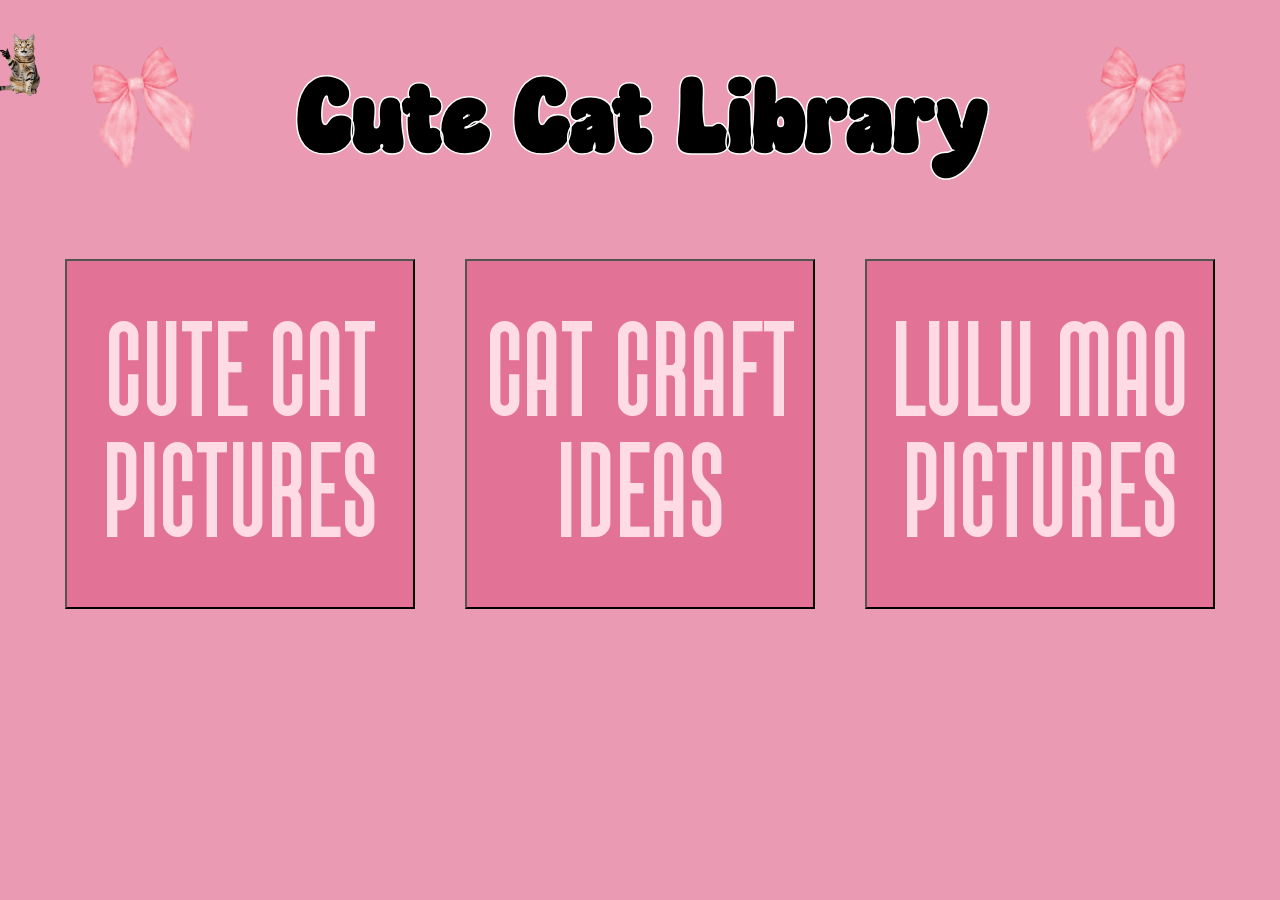
<file: index.html>
<!DOCTYPE html>
  <head>
    <link rel="stylesheet" href="style.css">
    <title>Home</title>
    <link rel = "icon" href = "assets/img/favicon.png">
  </head>
  <img id = 'cursor-follower' src = "assets/img/cursor.png"/>
  <body>
    <h1>Cute Cat Library</h1>
    <img src= "assets/img/bow.png" class = "bow top-left-bow squishy">
    <img src= "assets/img/bow.png" class = "bow top-right-bow squishy">

    <div class = "parent">
      <a href="catPictures.html">
        <button type = "button-large">
          Cute Cat Pictures
        </button>
      </a>
      <a href="catCraft.html">
        <button type = "button-large">
          Cat Craft Ideas
        </button>
      </a>
      <a href="luluMao.html">
        <button type = "button-large">
          Lulu Mao Pictures
        </button>
      </a>
    </div>
    <script src = 'script.js'></script>
  </body>
</html>
</file>
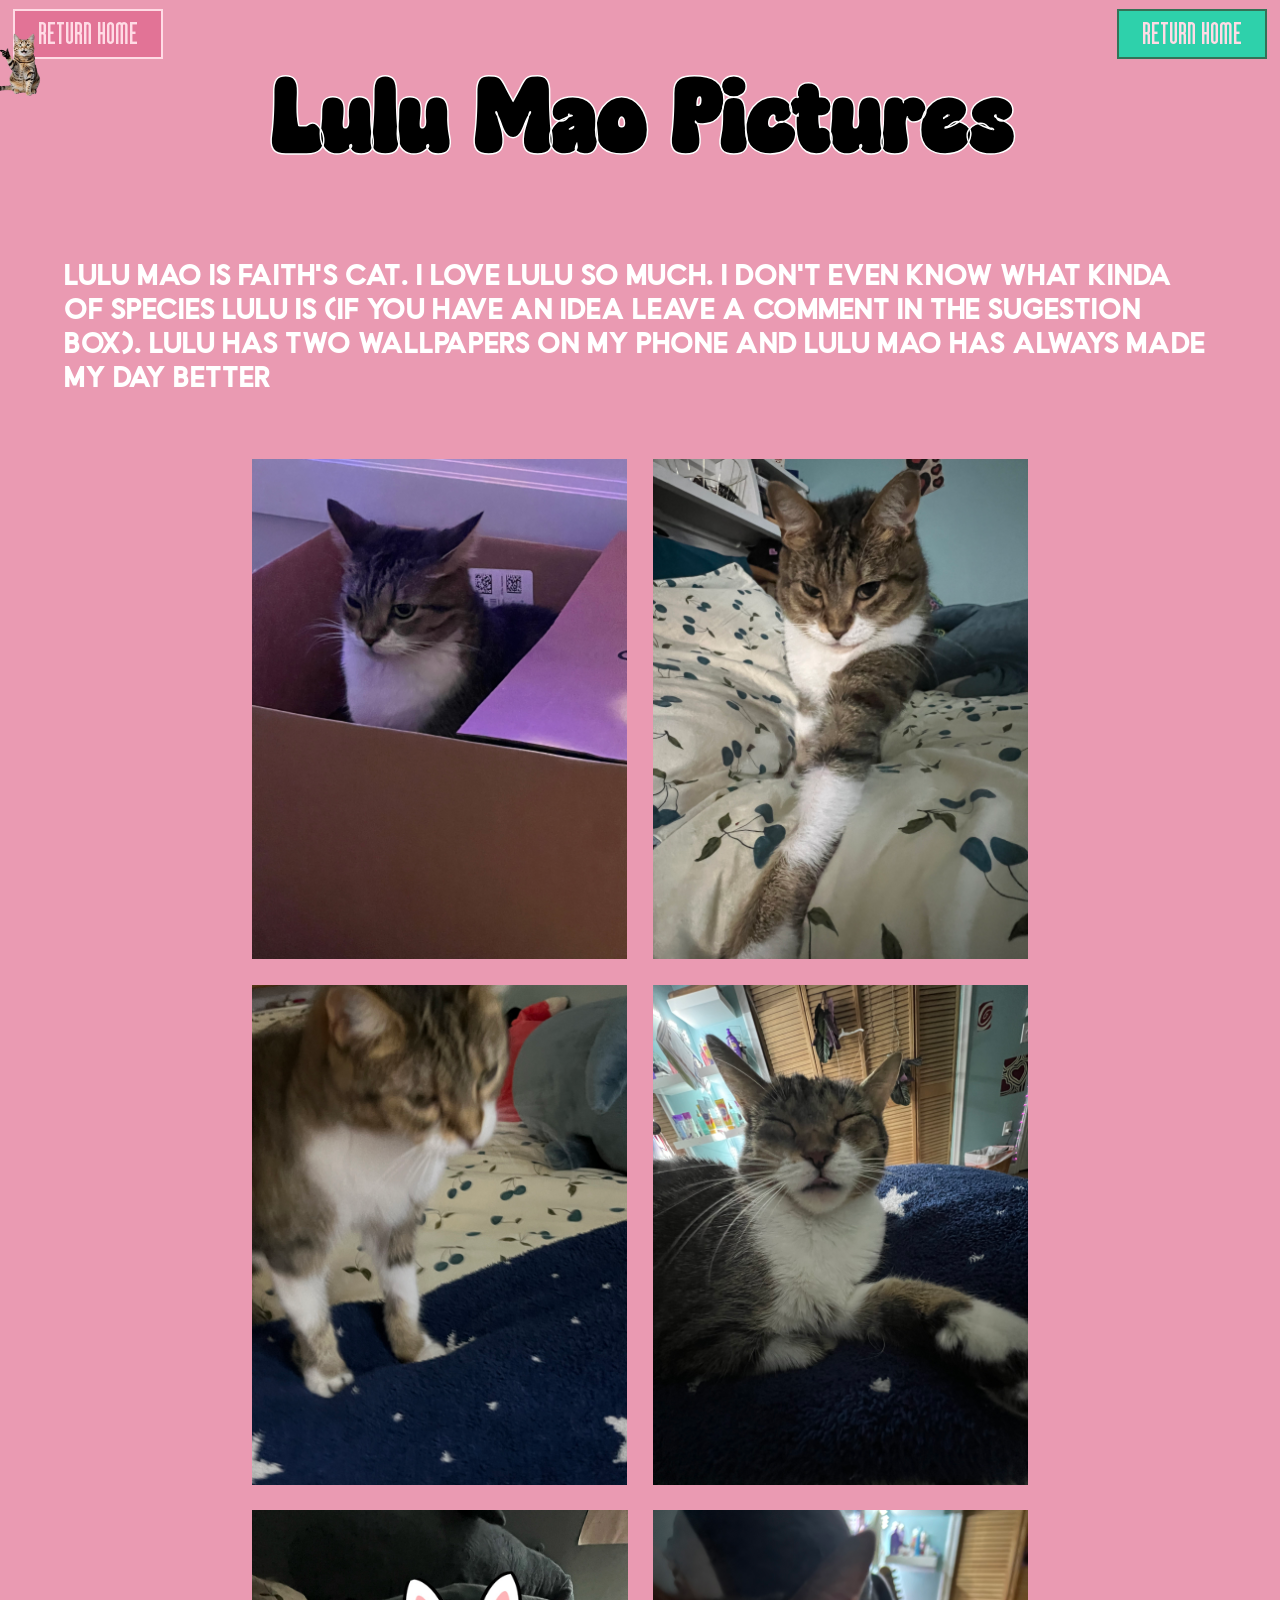
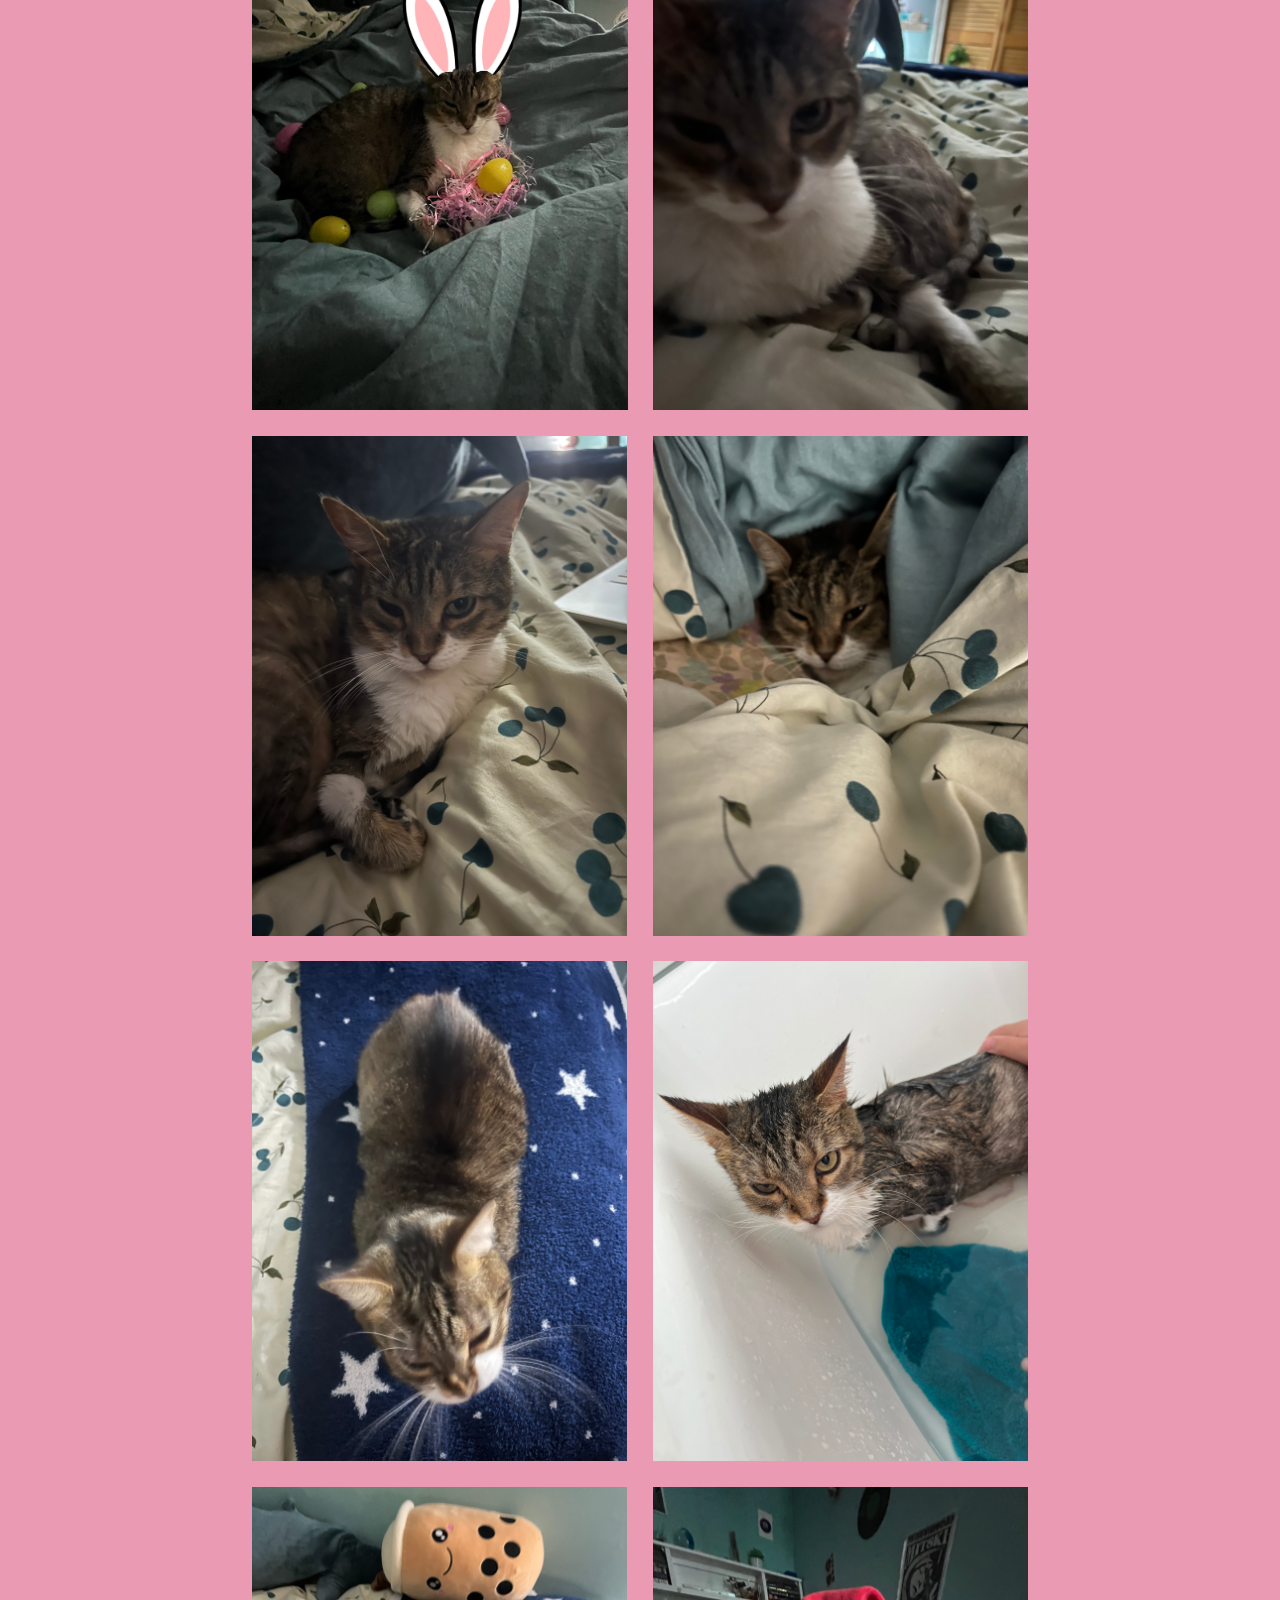
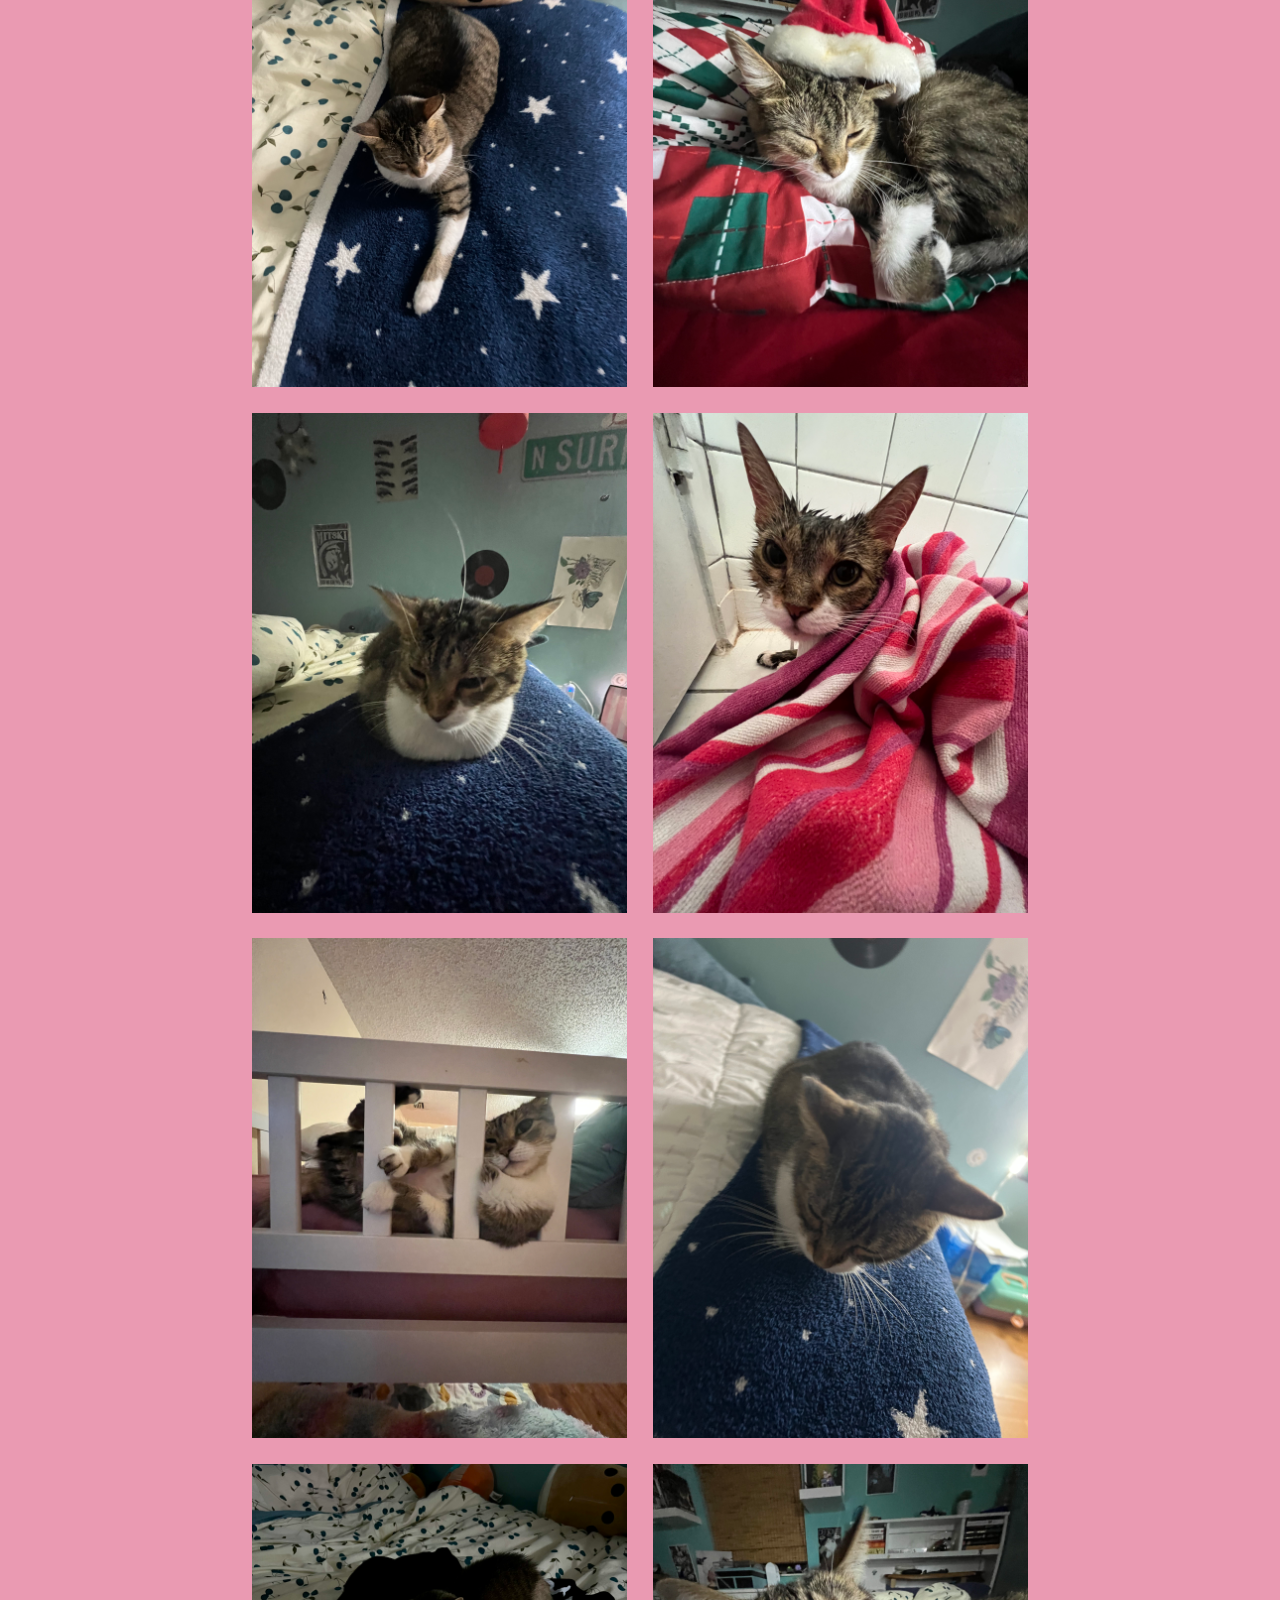
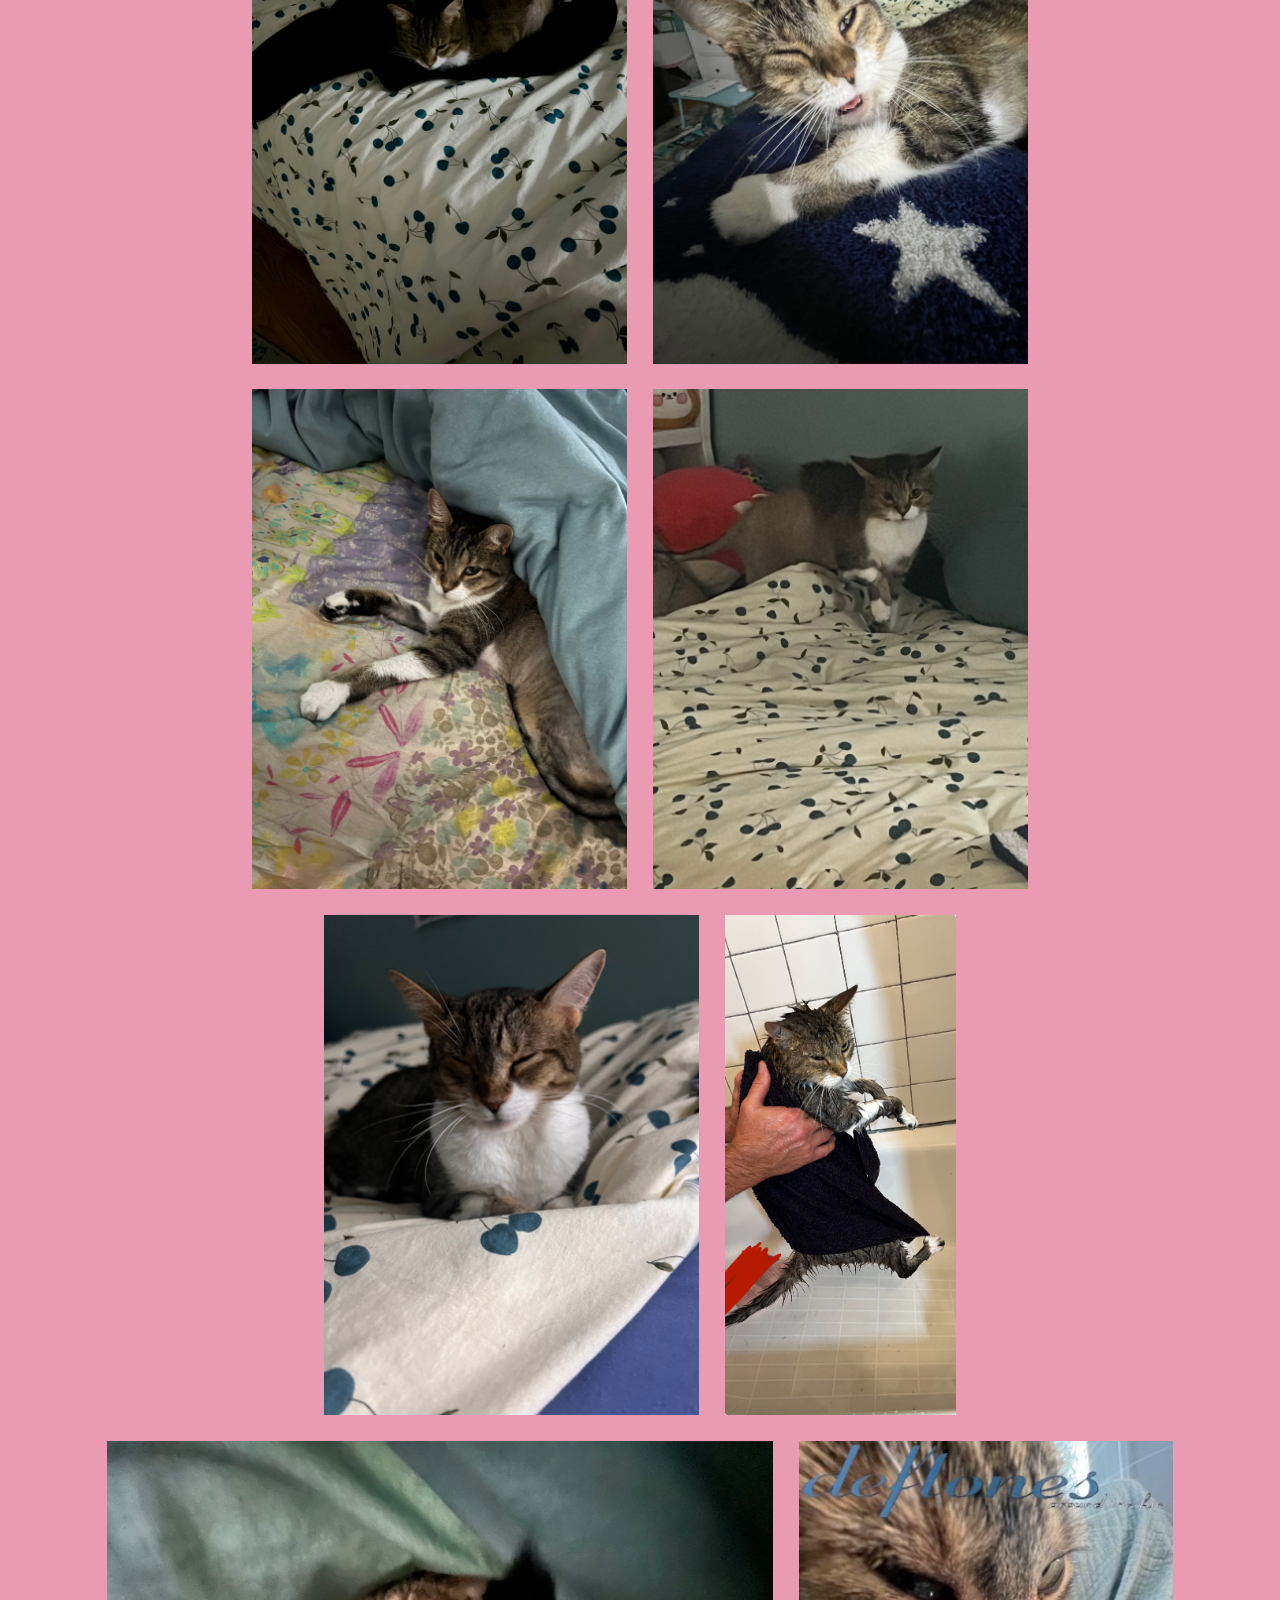
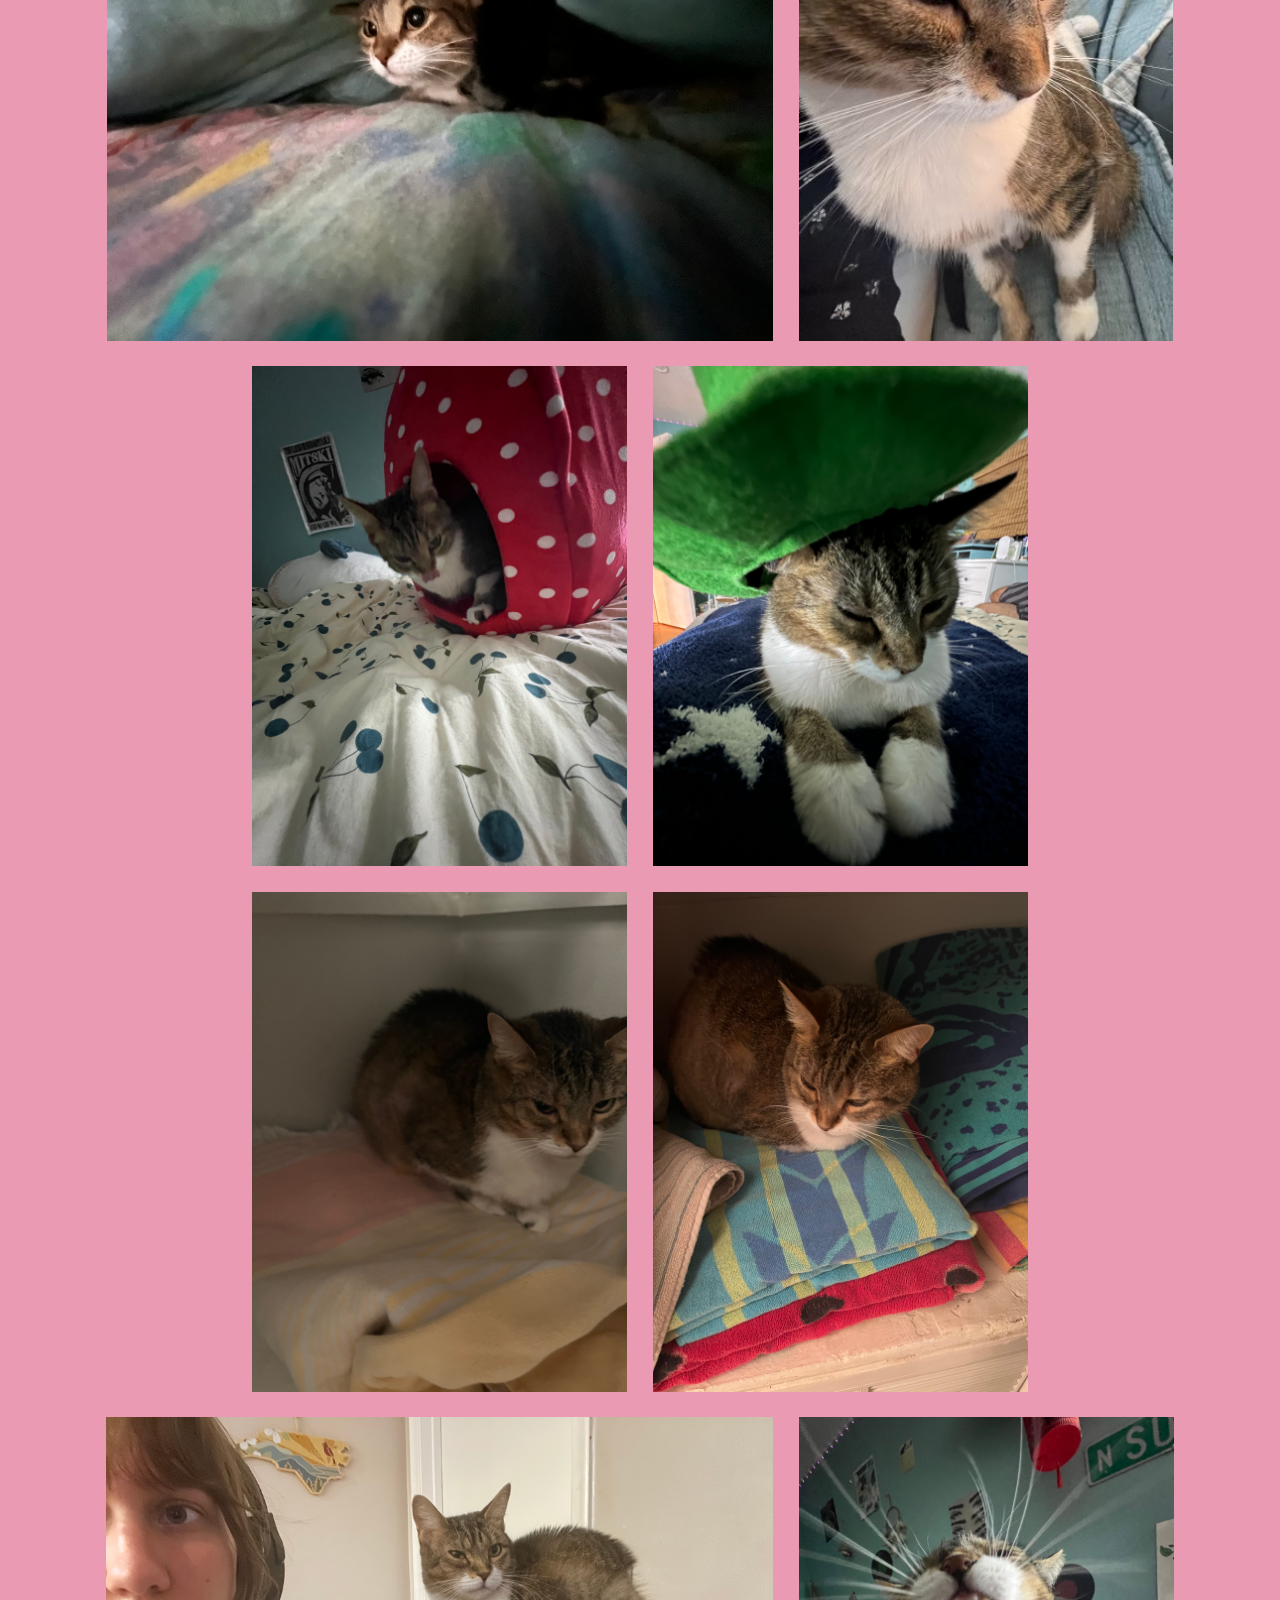
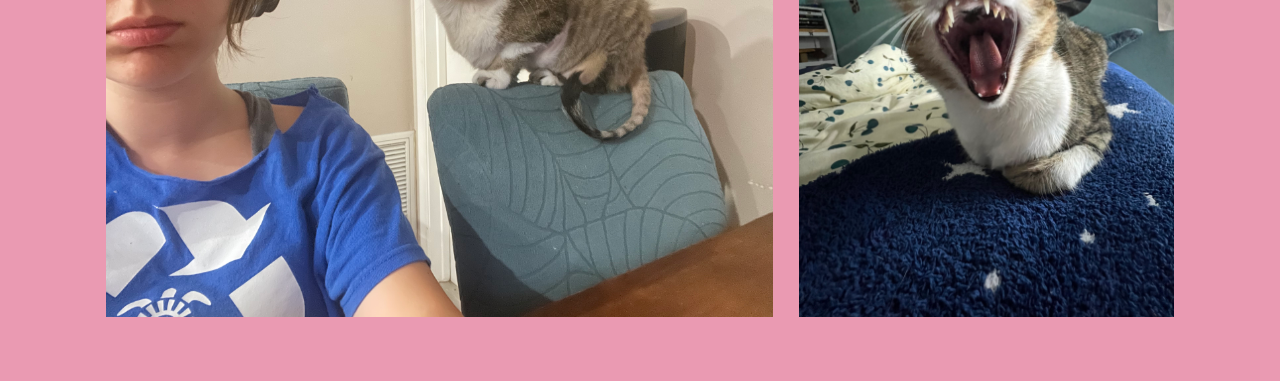
<file: luluMao.html>
<!DOCTYPE html>
    <head>
        <link rel="stylesheet" href="style.css">
        <title>Home</title>
        <link rel = "icon" href = "assets/img/favicon.png">
        <img id = 'cursor-follower' src = "assets/img/cursor.png"/>
    </head>
    <body>
        <a href = "index.html">
            <button class = "button-small top-left-button">Return Home</button>
        </a>
        
        <a href = "index.html">
            <button class = "button-small top-right-button bg-cyan">Return Home</button>
        </a>

        <h1>Lulu Mao Pictures</h1>
        <p class = "infoText">Lulu Mao is Faith's Cat. I LOVE lulu so much. I don't even know what kinda 
            of species lulu is (if you have an idea leave a comment in the sugestion box). Lulu has two wallpapers on my phone and 
            lulu mao has always made my day better
        </p>

        <div class = "lulu">
            <img class = "luluImg" src = "assets/img/lulu/boxLulu.jpeg">
            <img class = "luluImg" src = "assets/img/lulu/broidk.jpeg">
            <img class = "luluImg" src = "assets/img/lulu/broidk2.jpeg">
            <img class = "luluImg" src = "assets/img/lulu/disgust.jpeg">
            <img class = "luluImg" src = "assets/img/lulu/easterLulu.jpeg">
            <img class = "luluImg" src = "assets/img/lulu/heythere_lulu_left.jpeg">
            <img class = "luluImg" src = "assets/img/lulu/heythere_lulu_right.jpeg">
            <img class = "luluImg" src = "assets/img/lulu/hidingLulu.jpeg">
            <img class = "luluImg" src = "assets/img/lulu/loafLuluster.jpeg">
            <img class = "luluImg" src = "assets/img/lulu/lulubath.jpeg">
            <img class = "luluImg" src = "assets/img/lulu/lulucat.jpeg">
            <img class = "luluImg" src = "assets/img/lulu/luluclaus.jpeg">
            <img class = "luluImg" src = "assets/img/lulu/lulucorn.jpeg">
            <img class = "luluImg" src = "assets/img/lulu/luluinatowel.jpeg">
            <img class = "luluImg" src = "assets/img/lulu/luluInCage.jpeg">
            <img class = "luluImg" src = "assets/img/lulu/luluLoaf.jpeg">
            <img class = "luluImg" src = "assets/img/lulu/lululoafbed.jpeg">
            <img class = "luluImg" src = "assets/img/lulu/luluLooksShocked.jpeg">
            <img class = "luluImg" src = "assets/img/lulu/lulumao.jpeg">
            <img class = "luluImg" src = "assets/img/lulu/lulusawthat.jpeg">
            <img class = "luluImg" src = "assets/img/lulu/ogLulu.jpeg">
            <img class = "luluImg" src = "assets/img/lulu/pissedKitty.jpeg">
            <img class = "luluImg" src = "assets/img/lulu/scaredKitty.jpeg">
            <img class = "luluImg" src = "assets/img/lulu/sideEyeLulu.jpeg">
            <img class = "luluImg" src = "assets/img/lulu/stawberryLulu.jpeg">
            <img class = "luluImg" src = "assets/img/lulu/stPattyLulu.jpeg">
            <img class = "luluImg" src = "assets/img/lulu/towelCat.jpeg">
            <img class = "luluImg" src = "assets/img/lulu/towelCatV2.jpeg">
            <img class = "luluImg" src = "assets/img/lulu/tweakingLulu + freak.jpeg">
            <img class = "luluImg" src = "assets/img/lulu/viciousLulu.jpeg">
        </div>

        <script src = 'script.js'></script>
    </body>
</html>
</file>
<file: style.css>
/* 1. ASSETS & FONTS */
@font-face {
  font-family: 'Milkyway';
  src: url('./assets/fonts/MilkywayDEMO.ttf');
}

@font-face {
  font-family: 'ThisAppeal';
  src: url('./assets/fonts/ThisAppeal-FreeDemo.ttf');
}

@font-face {
  font-family: 'RetroFloral';
  src: url('assets/fonts/RetroFloral.otf');
}


/* 2. GLOBAL & BODY SETTINGS */
*{
    cursor: none; /* Applied to everything */
}

body{
    background-color: #EA9AB2;
    margin: 0;
    font-family: 'Milkyway';
}

/* 3. ELEMENT STYLES (Base Tags) */
h1{
    font-family: 'Milkyway';
    font-size: 100px;
    text-align: center;
    margin: 50px;
    -webkit-text-stroke: 1.5px white;
}

h2{
    font-family: 'RetroFloral';
    padding: 0px;
    margin-top: 0px;
    margin-bottom: -20px;
    font-size: 50px;
}

p{
    font-family: 'Milkyway';
    color: white;
}

button{
    width: 350px;
    height: 350px;
    background: #E27396;
    color: #FFDBE5;
    font-size: 8em;
    font-family: 'ThisAppeal';
}

img{
    width: 250px;
    height: 250px;
}


/* 4. LAYOUT & CONTAINERS */
.parent, .image-row {
    display: flex;
    justify-content: center;
    align-items: center;
    gap: 50px;
    overflow: hidden;
    flex-wrap: wrap;
}

.image-row {
    padding: 50px;
    gap: 20px; /* Specific override for row gap */
}

.card{
    display: flex;
    flex-direction: row;
    justify-content: left;
    align-content: flex-start;
    
    margin-left: 10vw;
    margin-right: 10vw;
    margin-bottom: 5vw;
    padding: 1em;
    gap: 3em;
}

/* 5. POSITIONING & UTILITIES */
.bow{
    width: 12vw;
    height: auto;
    position: absolute;
    top: 3vh;

}

.top-left-bow{
    left: 5vw;
    rotate: -15deg;
}

.top-right-bow{
    right: 5vw;
    rotate: 15deg;
}

.center{
    left: 50%;
    top: 50%;
    position: absolute;
    transform: translateX(-50%);
}

.center-bottom{
    left: 50%;
    top: 90%;
    position: absolute;
    transform: translateX(-50%);
}

.button-small{
    width: 150px;
    height: 50px;
    font-size: 30px;
    font-family: 'ThisAppeal';
    position: fixed;
}

.openWebsite{
    width: 200px;
    height: 75px; 

    font-size: 30px;
    font-family: 'Milkyway';
    border: 2px solid #FFDBE5;
}

.green{
    background-color: #6D9F71;
}

.pink{
    background-color: #E27396;
}

.green-button{
    background: #337357;
    color: #84c189;
    border: 2px solid #204937;
}

.green-button:hover{
    color: #337357;
    background: #84c189;
    border: 2px solid #204937;
}

.pink-button{
    background: #E27396;
    color: #FFDBE5;
    border: 2px solid #9b4e66;
}

.pink-button:hover{
    color: #E27396;
    background: #FFDBE5;
    border: 2px solid #a3526c;
}

.top-left-button{
    left: 1%;
    top: 1%;
    z-index: 1;
    border: 2px solid #FFDBE5;
}

.top-right-button{
    right: 1%;
    top: 1%;
    z-index: 1;
    border: 2px solid #337357;
}

.bg-cyan{
    background: #2ed1ab;
}

.bg-cyan:hover{
    background: #337357;
    color: #2ed1ab;
}

.text-side{
    align-items: flex-start;
    justify-content: flex-start;
    padding: 5px;
    max-width: 70%;
}

.img-side{
    justify-content: flex-end;
    height:auto;
    width: auto;
}

.below{
    font-family: 'RetroFloral';
    margin-top: 25px;
}

.ribbion{
    position: fixed;
    height: 75vh;
    width: 5.5vw;
}

.left-ribbion{
    top: 10vh;
    left: 2.3vw;
}

.right-ribbion{
    top: 10vh;
    right: 2.3vw;
}

.infoText{
    font-size: 30px;
    margin-left: 5vw;
    margin-right: 5vw;
    font-family: 'RetroFloral';
}

.lulu{
    display: flex;
    flex-direction: row;
    justify-content: center;
    flex-wrap: wrap;
    margin: 5vw;
    gap: 2vw
}

.luluImg{
    height: 500px;
    width: auto;
}

/* 6. INTERACTION & ANIMATION */
#cursor-follower{
  position: fixed;
  width: 70px; 
  height: auto;
  pointer-events: none;
  transform: translate(-25%,-28%);
  z-index: 9999;
}

.hover:hover{
    color: rgb(244, 103, 127);
}

button:hover{
    color: #E27396;
    background: #FFDBE5;
    border: 0.1em solid #E27396;
}

.squishy{
    transition: transform 0.5s;
}

.squishy:hover{
    transform: scaleY(0.65);
}

.large{
    transition: transform ease 0.3s;
}

.large:hover{
    transform: scale(1.4);
}
</file>
